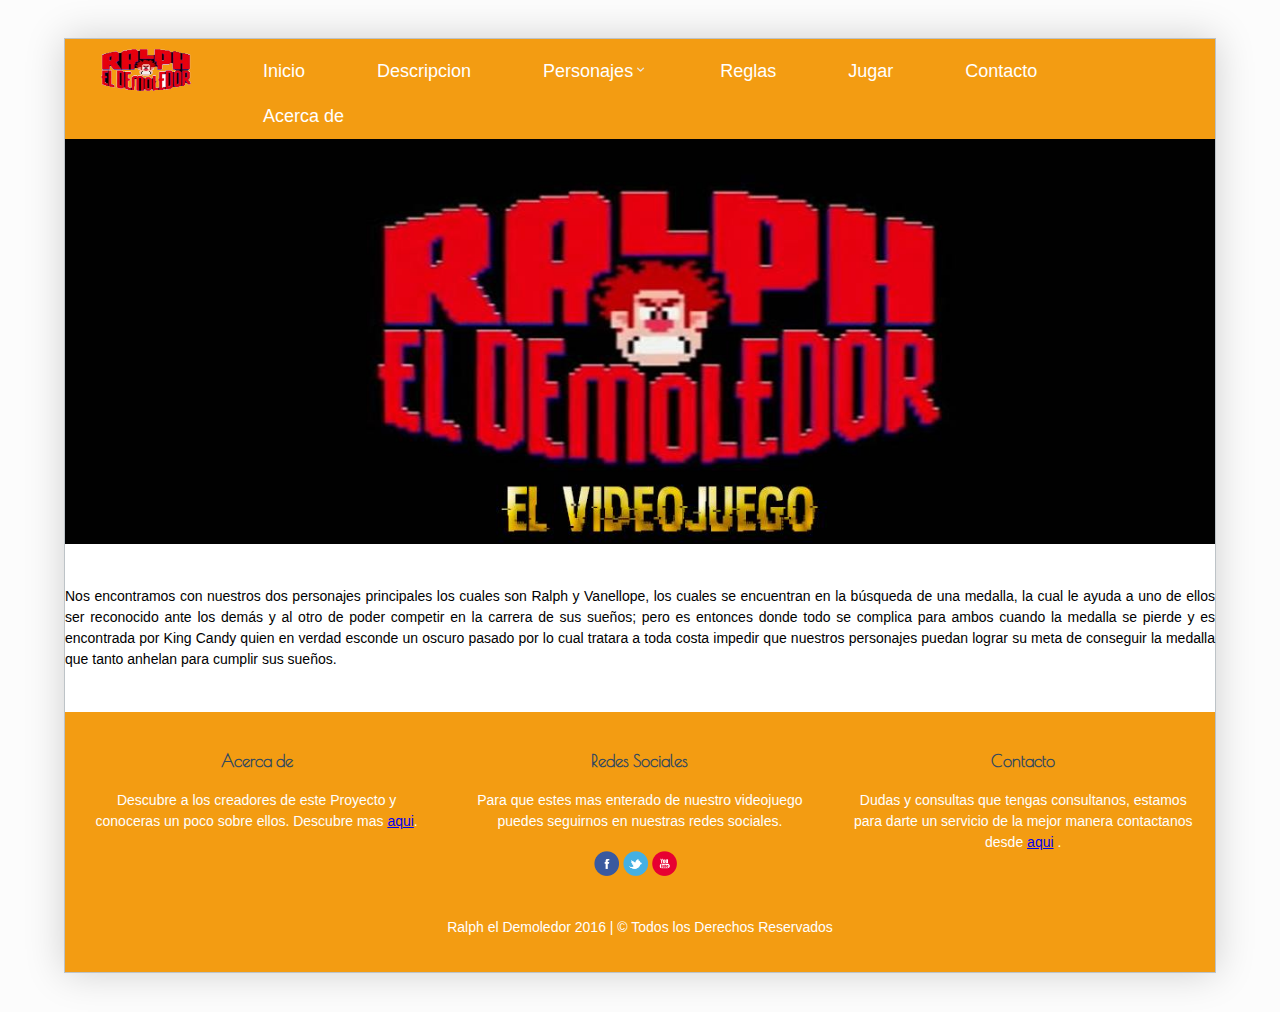
<file: index.html>
<!DOCTYPE html>
<html lang="en">
<head>
	<meta charset="UTF-8">
	<title>Proyecto</title>
  <!--Mandamos a llamar a la hora de estilo css que contendra los diseños para nuestra pagina-->
	<link rel="stylesheet" href="css/estilo1.css">
</head>
<body>
	<div id="contenedor">

		<header>
    <!--Aqui declaramos las opciones que va a contener nuestra pagina mediante un menu-->
      <nav>
        <ul>
        <li><a href="index.html"><img src="img/Ralph.png" title="logo" width="90px" height="42px" /></a></li>
          <li class="activo"><a href="index.html">Inicio</a></li>
          <li><a href="Descripcion.html">Descripcion</a></li>
          <!--mostramos un menu desplegable mostrando los personajes divididos en aliados y enemigos-->
          <li><a href="#">Personajes<img src="img/icon/expandmore.png" width="15"></a>
            <ul>
              <li><a href="aliados.html">Aliados</a></li>
              <li><a href="villanos.html">Enemigos</a></li>
            </ul>
          </li>
          <li><a href="reglas.html">Reglas</a></li>
          <li><a href="jugar.html">Jugar</a></li>
          <li><a href="contacto.html">Contacto</a></li>
          <li><a href="acercade.html">Acerca de</a></li>
          
        </ul>
      </nav>
  </header>
  <!--Aqui tendremos la estructura para el slider de 4 imagenes en nuestra pagina-->
  <div id="contenedor2">
  <section class="contenedor-slider">
      <figure>
        <img src="img/slider/demoledor1.jpg" class="imguno" >
        <img src="img/slider/demoledor2.jpg" class="imguno" >
        <img src="img/slider/demoledor3.jpg" class="imguno" >
        <img src="img/slider/demoledor4.jpg" class="imguno" >
      </figure>
  </section>
  </div>

  
  <!--En este contenedor tendremos una breve descripcion de nustro juego-->
  <section class="contenedorcitos">
    <!--la funcion "br" sirve para colocar un salto de linea en nuestro proyecto-->
    <br>
    <br>
  <div class="contenedorcitos">
      <p>Nos encontramos con nuestros dos personajes principales los cuales son Ralph y Vanellope, los cuales se encuentran en la búsqueda de una medalla, la cual le ayuda a uno de ellos ser reconocido ante los demás y al otro de poder competir en la carrera de sus sueños; pero es entonces donde todo se complica para ambos cuando la medalla se pierde y es encontrada por King Candy quien en verdad esconde un oscuro pasado por lo cual tratara a toda costa impedir que nuestros personajes puedan lograr su meta de conseguir la medalla que tanto anhelan para cumplir sus sueños.</p><br><br>

      <p></p>
    </div>
  </section>
<!--Indicamos el cierre del cuerpo de nuestra estructura-->
</body>
<!--indicamos el footer de nuestra pagina (informacion de nuestras redes sociales, formas de contacto, y los creadores de este proyecto-->
<footer>
    <section id="sec-pie">
      <!--Colocamos el primer acticulo de la pagina que contentra un link para intregar a la pagina: Acerda de-->
      <article class="contenido-pie">
        <h3>Acerca de</h3>
        <p>Descubre a los creadores de este Proyecto y conoceras un poco sobre ellos. Descubre mas <a href="acercade.html">aqui</a>.</p>
      </article>
      <!--Colocaremos uns egundo articulo mostrando nuestras redes sociales-->
      <article class="contenido-pie">
        <h3>Redes Sociales</h3>
        <p>Para que estes mas enterado de nuestro videojuego puedes seguirnos en nuestras redes sociales.</p>
        <div class="images">
          <img src="img/social/facebook.png" title="Facebook" alt="Facebook" class="social-img">
          <img src="img/social/twitter.png" title="Twitter" alt="Twitter"class="social-img">
          <img src="img/social/you_tube.png" title="Youtube" alt="Youtube" class="social-img">
        </div>  
      </article>
      <!--Colocaremos un ultimo articulo mostrando nuestro enlace a la pagina "contactos" donde se podran comunicar con nosotros-->
      <article class="contenido-pie">
        <h3>Contacto</h3>
        <p>Dudas y consultas que tengas consultanos, estamos para darte un servicio de la mejor manera contactanos desde <a href="contacto.html">aqui</a> .</p>
      </article>
    </section>
    <p>Ralph el Demoledor 2016 | © Todos los Derechos Reservados</p>
  </footer>
  </div>
</html>
</file>
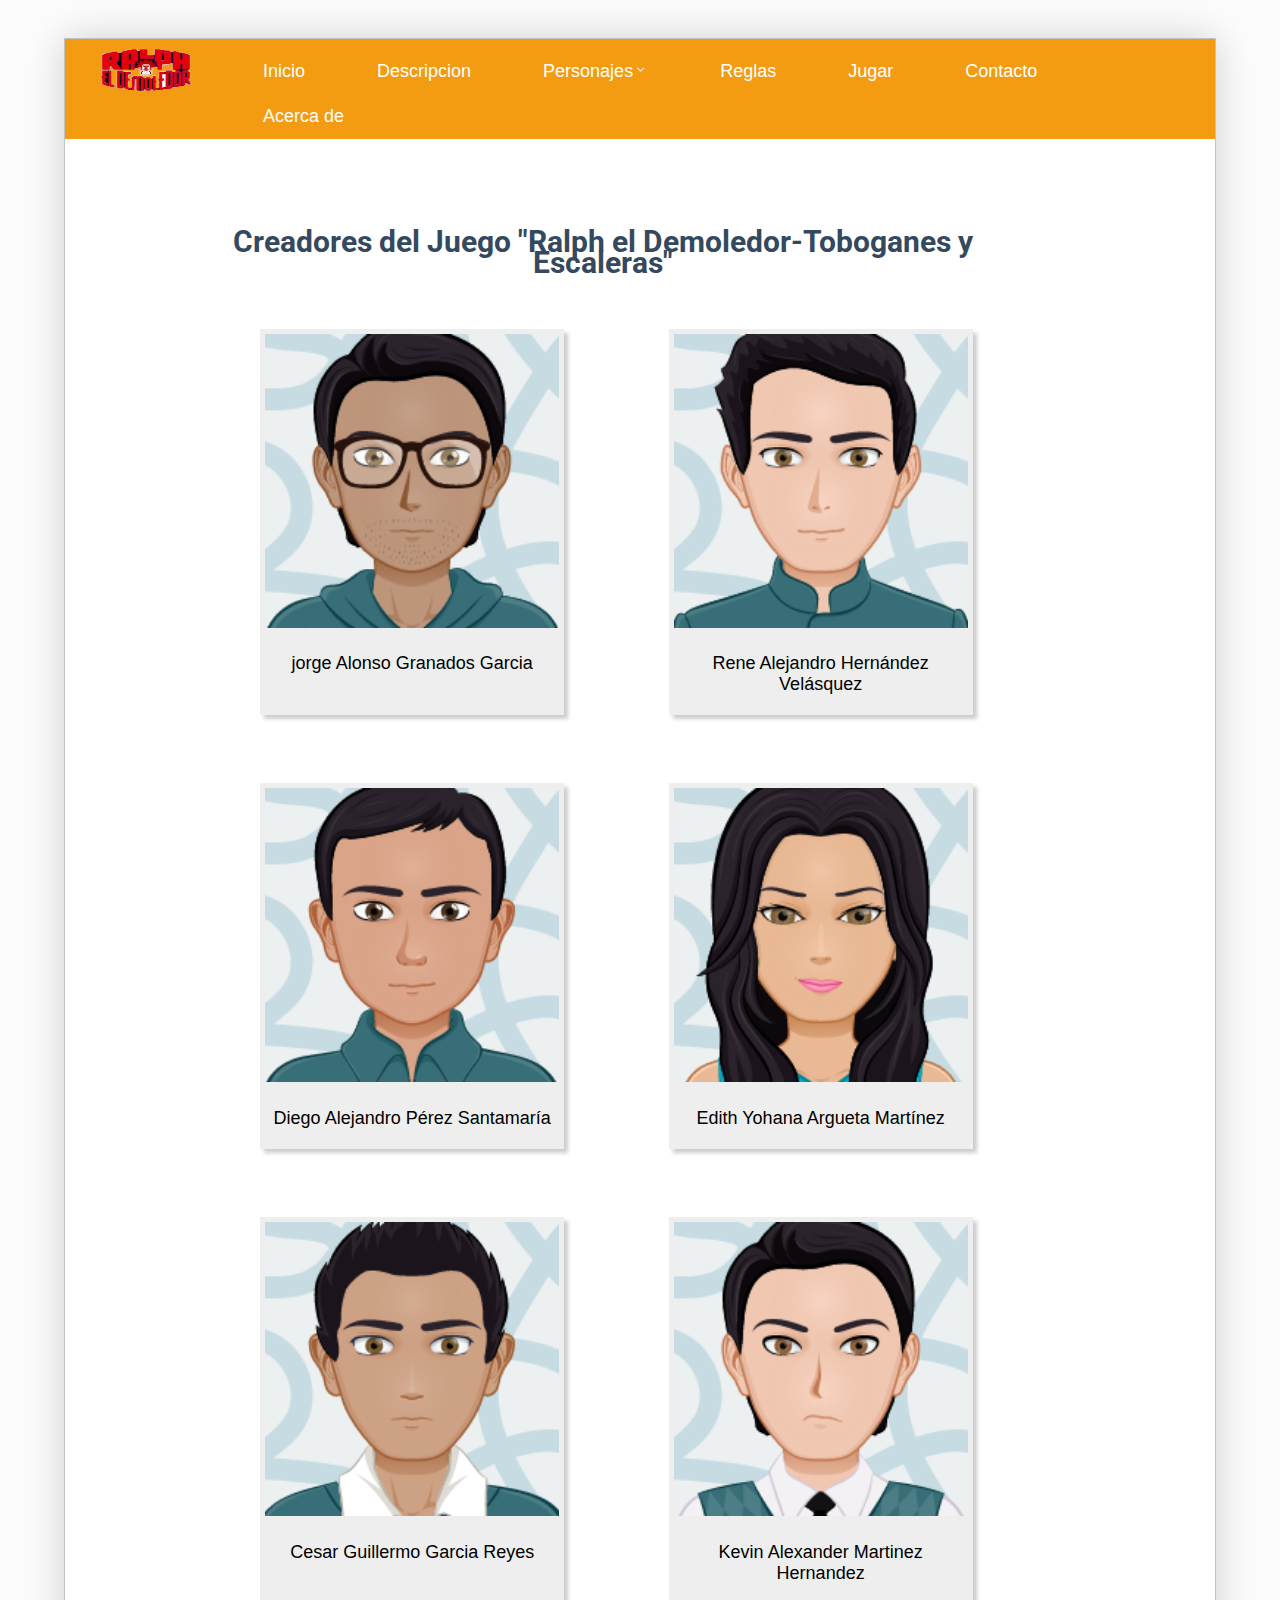
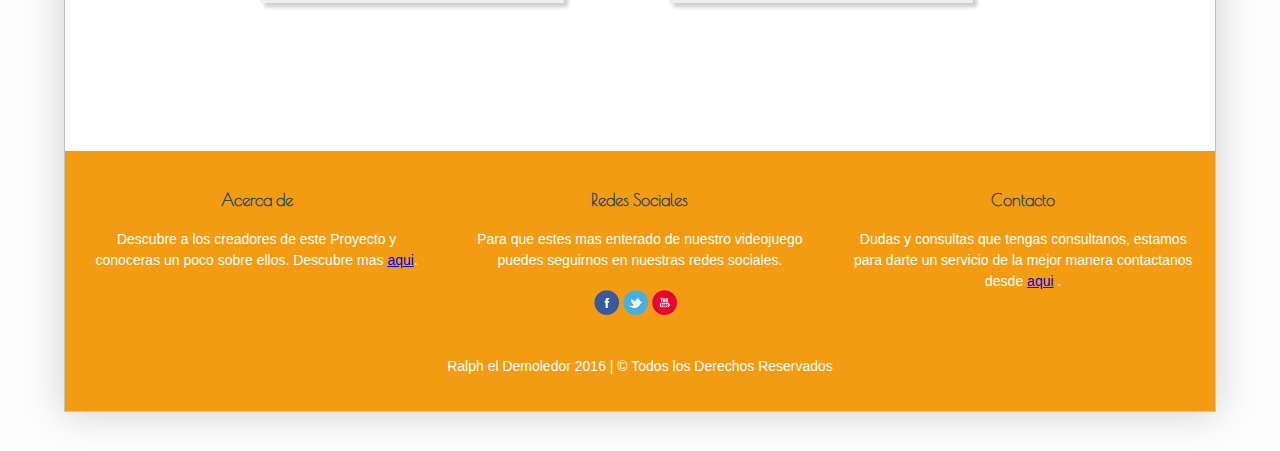
<file: acercade.html>
<!DOCTYPE html>
<html lang="en">
<head>
	<meta charset="UTF-8">
	<title>Proyecto</title>
	<link rel="stylesheet" href="css/estilo1.css">
  <link rel="stylesheet" href="css/Estilos.css">
</head>
<body>
	<div id="contenedor">

		<header>
    
      <nav>
        <ul>
        <li><a href="index.html"><img src="img/Ralph.png" title="logo" width="90px" height="42px" /></a></li>
          <li class="activo"><a href="index.html">Inicio</a></li>
          <li><a href="Descripcion.html">Descripcion</a></li>
          <li><a href="#">Personajes<img src="img/icon/expandmore.png" width="15"></a>
            <ul>
              <li><a href="aliados.html">Aliados</a></li>
              <li><a href="villanos.html">Enemigos</a></li>
            </ul>
          </li>
          <li><a href="reglas.html">Reglas</a></li>
          <li><a href="jugar.html">Jugar</a></li>
          <li><a href="contacto.html">Contacto</a></li>
          <li><a href="acercade.html">Acerca de</a></li>
        </ul>
      </nav>
  </header>

  <!--Esta seccion mostraremos la informacion de los creadores de las pagina y el juego Ralph-->
  <section id="informacion">
  <h1>Creadores del Juego "Ralph el Demoledor-Toboganes y Escaleras"</h1>

      <section class="galeria">
          <div id="gale">
            <img src="img/jorge.png" alt="Sketchup" title="Sketchup"></a>
            <p>jorge Alonso Granados Garcia</p>
          </div>
          <div id="gale">
            <img src="img/alejandro.png" alt="Sketchup" title="Sketchup"></a>
            <p>Rene Alejandro Hernández Velásquez</p>
          </div>
      </section>

      <section class="galeria">
          <<div id="gale">
            <img src="img/santa.png" alt="Sketchup" title="Sketchup"></a>
            <p>Diego Alejandro Pérez Santamaría</p>
          </div>
          <div id="gale">
            <img src="img/edith.png" alt="Sketchup" title="Sketchup"></a>
            <p>Edith Yohana Argueta Martínez</p>
          </div>
      </section>

      <section class="galeria">
          <<div id="gale">
            <img src="img/cesar.png" alt="Sketchup" title="Sketchup"></a>
            <p>Cesar Guillermo Garcia Reyes</p>
          </div>
          <div id="gale">
            <img src="img/coxi.png" alt="Sketchup" title="Sketchup"></a>
            <p>Kevin Alexander Martinez Hernandez</p>
          </div>
      </section>
  </section>

  </section>

  

</body>

<footer>
    <section id="sec-pie">
      <article class="contenido-pie">
        <h3>Acerca de</h3>
        <p>Descubre a los creadores de este Proyecto y conoceras un poco sobre ellos. Descubre mas <a href="acercade.html">aqui</a>.</p>
      </article>
      
      <article class="contenido-pie">
        <h3>Redes Sociales</h3>
        <p>Para que estes mas enterado de nuestro videojuego puedes seguirnos en nuestras redes sociales.</p>
        <div class="images">
          <img src="img/social/facebook.png" title="Facebook" alt="Facebook" class="social-img">
          <img src="img/social/twitter.png" title="Twitter" alt="Twitter"class="social-img">
          <img src="img/social/you_tube.png" title="Youtube" alt="Youtube" class="social-img">
        </div>  
      </article>

      <article class="contenido-pie">
        <h3>Contacto</h3>
        <p>Dudas y consultas que tengas consultanos, estamos para darte un servicio de la mejor manera contactanos desde <a href="contacto.html">aqui</a> .</p>
      </article>
    </section>
    <p>Ralph el Demoledor 2016 | © Todos los Derechos Reservados</p>
  </footer>
  </div>
</html>
</file>
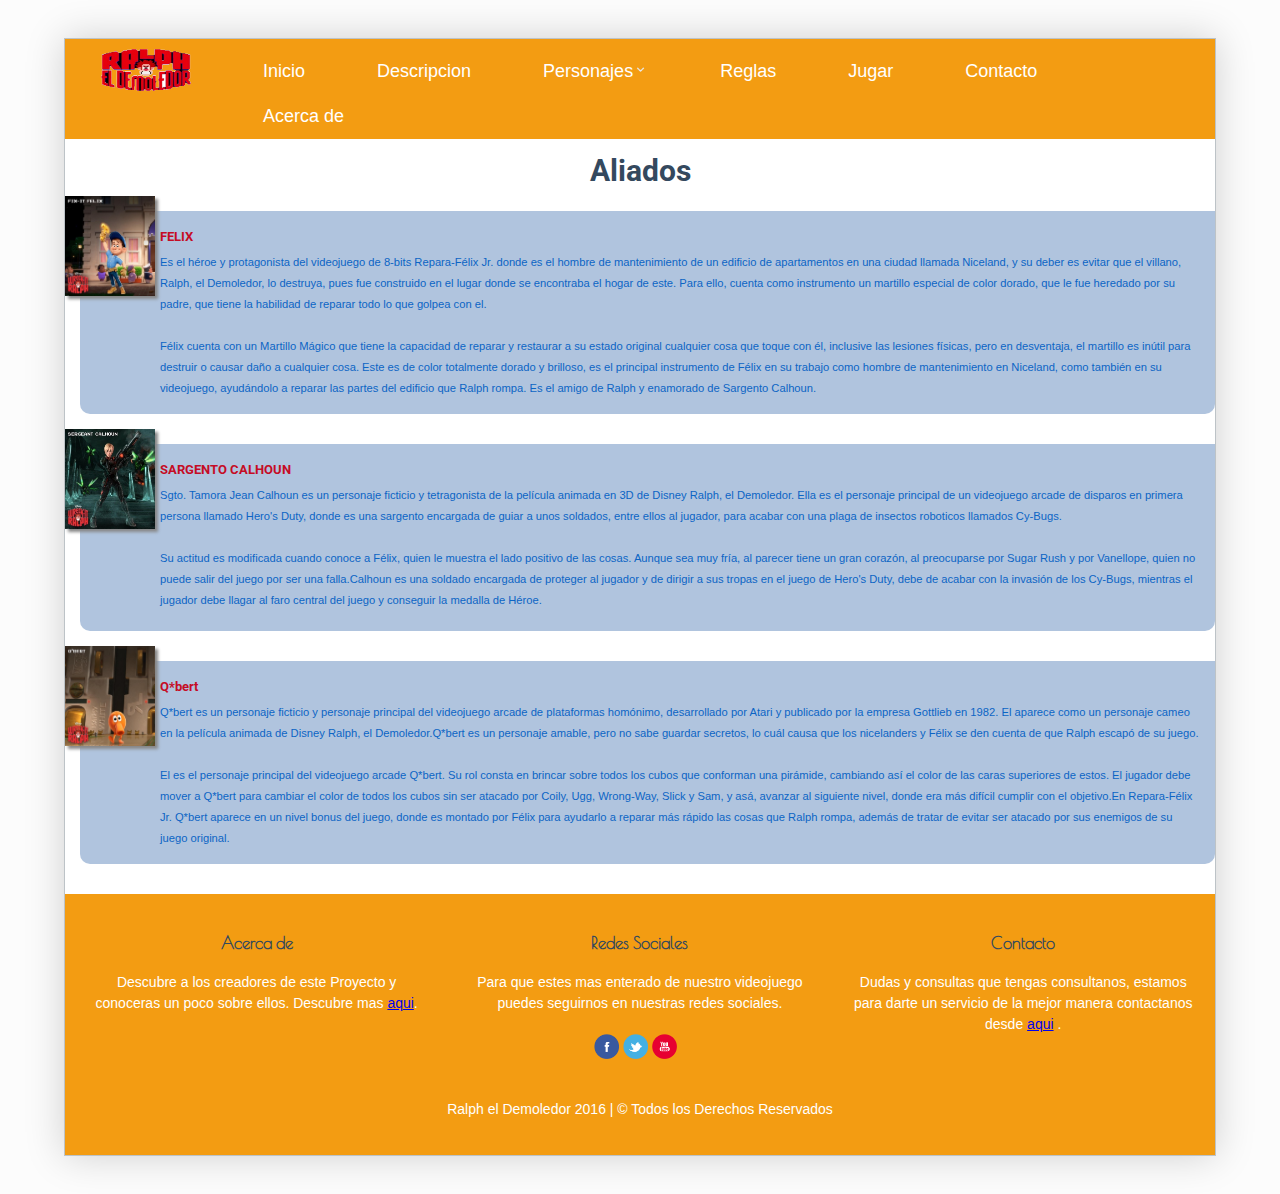
<file: aliados.html>
<!DOCTYPE html>
<html lang="en">
<head>
  <meta charset="UTF-8">
  <title>Proyecto</title>
  <link rel="stylesheet" href="css/estilo1.css">
   <link href="css/main.css" rel="stylesheet" type="text/css">
   
</head>
<body>
  <div id="contenedor">

    <header>
    
      <nav>
        <ul>
        <li><a href="index.html"><img src="img/Ralph.png" title="logo" width="90px" height="42px" /></a></li>
          <li class="activo"><a href="index.html">Inicio</a></li>
          <li><a href="Descripcion.html">Descripcion</a></li>
          <li><a href="#">Personajes<img src="img/icon/expandmore.png" width="15"></a>
            <ul>
              <li><a href="aliados.html">Aliados</a></li>
              <li><a href="villanos.html">Enemigos</a></li>
            </ul>
          </li>
          <li><a href="reglas.html">Reglas</a></li>
          <li><a href="jugar.html">Jugar</a></li>
          <li><a href="contacto.html">Contacto</a></li>
          <li><a href="acercade.html">Acerca de</a></li>
        </ul>
      </nav>
  </header> 

  <header>
    <br>
     <h1 id="title">Aliados </h1>
    </header>
    <!--En estas cajas representaremos a todos los aliados de ralph que le ayudaran a llegar hasta el final-->
    <section id="caja">
       <div class="campeon"> 
        <img src="img/FELIX.jpg" width="90" height="100">
            <h1>FELIX</h1>
            <p>Es el héroe y protagonista del videojuego de 8-bits Repara-Félix Jr. donde es el hombre de mantenimiento de un edificio de apartamentos en una ciudad llamada Niceland, y su deber es evitar que el villano, Ralph, el Demoledor, lo destruya, pues fue construido en el lugar donde se encontraba el hogar de este. Para ello, cuenta como instrumento un martillo especial de color dorado, que le fue heredado por su padre, que tiene la habilidad de reparar todo lo que golpea con el.<br> <br> Félix cuenta con un Martillo Mágico que tiene la capacidad de reparar y restaurar a su estado original cualquier cosa que toque con él, inclusive las lesiones físicas, pero en desventaja, el martillo es inútil para destruir o causar daño a cualquier cosa. Este es de color totalmente dorado y brilloso, es el principal instrumento de Félix en su trabajo como hombre de mantenimiento en Niceland, como también en su videojuego, ayudándolo a reparar las partes del edificio que Ralph rompa. Es el amigo de Ralph y enamorado de Sargento Calhoun.</p>
        </div>
        <div class="campeon"> 
        <img src="img/SARGENTO CALHOUN.jpg"  width="90" height="100">
            <h1>SARGENTO CALHOUN</h1>
            <p><p>Sgto. Tamora Jean Calhoun es un personaje ficticio y tetragonista de la película animada en 3D de Disney Ralph, el Demoledor. Ella es el personaje principal de un videojuego arcade de disparos en primera persona llamado Hero's Duty, donde es una sargento encargada de guiar a unos soldados, entre ellos al jugador, para acabar con una plaga de insectos roboticos llamados Cy-Bugs.<br> <br> Su actitud es modificada cuando conoce a Félix, quien le muestra el lado positivo de las cosas. Aunque sea muy fría, al parecer tiene un gran corazón, al preocuparse por Sugar Rush y por Vanellope, quien no puede salir del juego por ser una falla.Calhoun es una soldado encargada de proteger al jugador y de dirigir a sus tropas en el juego de Hero's Duty, debe de acabar con la invasión de los Cy-Bugs, mientras el jugador debe llagar al faro central del juego y conseguir la medalla de Héroe.</p></p>
        </div>
        <div class="campeon"> 
        <img src="img/BERT.jpg"  width="90" height="100">
            <h1>Q*bert</h1>
            <p><p>Q*bert es un personaje ficticio y personaje principal del videojuego arcade de plataformas homónimo, desarrollado por Atari y publicado por la empresa Gottlieb en 1982. El aparece como un personaje cameo en la película animada de Disney Ralph, el Demoledor.Q*bert es un personaje amable, pero no sabe guardar secretos, lo cuál causa que los nicelanders y Félix se den cuenta de que Ralph escapó de su juego. <br><br>El es el personaje principal del videojuego arcade Q*bert. Su rol consta en brincar sobre todos los cubos que conforman una pirámide, cambiando así el color de las caras superiores de estos. El jugador debe mover a Q*bert para cambiar el color de todos los cubos sin ser atacado por Coily, Ugg, Wrong-Way, Slick y Sam, y asá, avanzar al siguiente nivel, donde era más difícil cumplir con el objetivo.En Repara-Félix Jr. Q*bert aparece en un nivel bonus del juego, donde es montado por Félix para ayudarlo a reparar más rápido las cosas que Ralph rompa, además de tratar de evitar ser atacado por sus enemigos de su juego original.

                  </div>
       
        </div>
        
        </section> 
  </p>
  <section>
  
  </section>

</body>

<footer>
    <section id="sec-pie">
      <article class="contenido-pie">
        <h3>Acerca de</h3>
        <p>Descubre a los creadores de este Proyecto y conoceras un poco sobre ellos. Descubre mas <a href="acercade.html">aqui</a>.</p>
      </article>
      
      <article class="contenido-pie">
        <h3>Redes Sociales</h3>
        <p>Para que estes mas enterado de nuestro videojuego puedes seguirnos en nuestras redes sociales.</p>
        <div class="images">
          <img src="img/social/facebook.png" title="Facebook" alt="Facebook" class="social-img">
          <img src="img/social/twitter.png" title="Twitter" alt="Twitter"class="social-img">
          <img src="img/social/you_tube.png" title="Youtube" alt="Youtube" class="social-img">
        </div>  
      </article>

      <article class="contenido-pie">
        <h3>Contacto</h3>
        <p>Dudas y consultas que tengas consultanos, estamos para darte un servicio de la mejor manera contactanos desde <a href="contacto.html">aqui</a> .</p>
      </article>
    </section>
    <p>Ralph el Demoledor 2016 | © Todos los Derechos Reservados</p>
  </footer>
  </div>
</html>
</file>
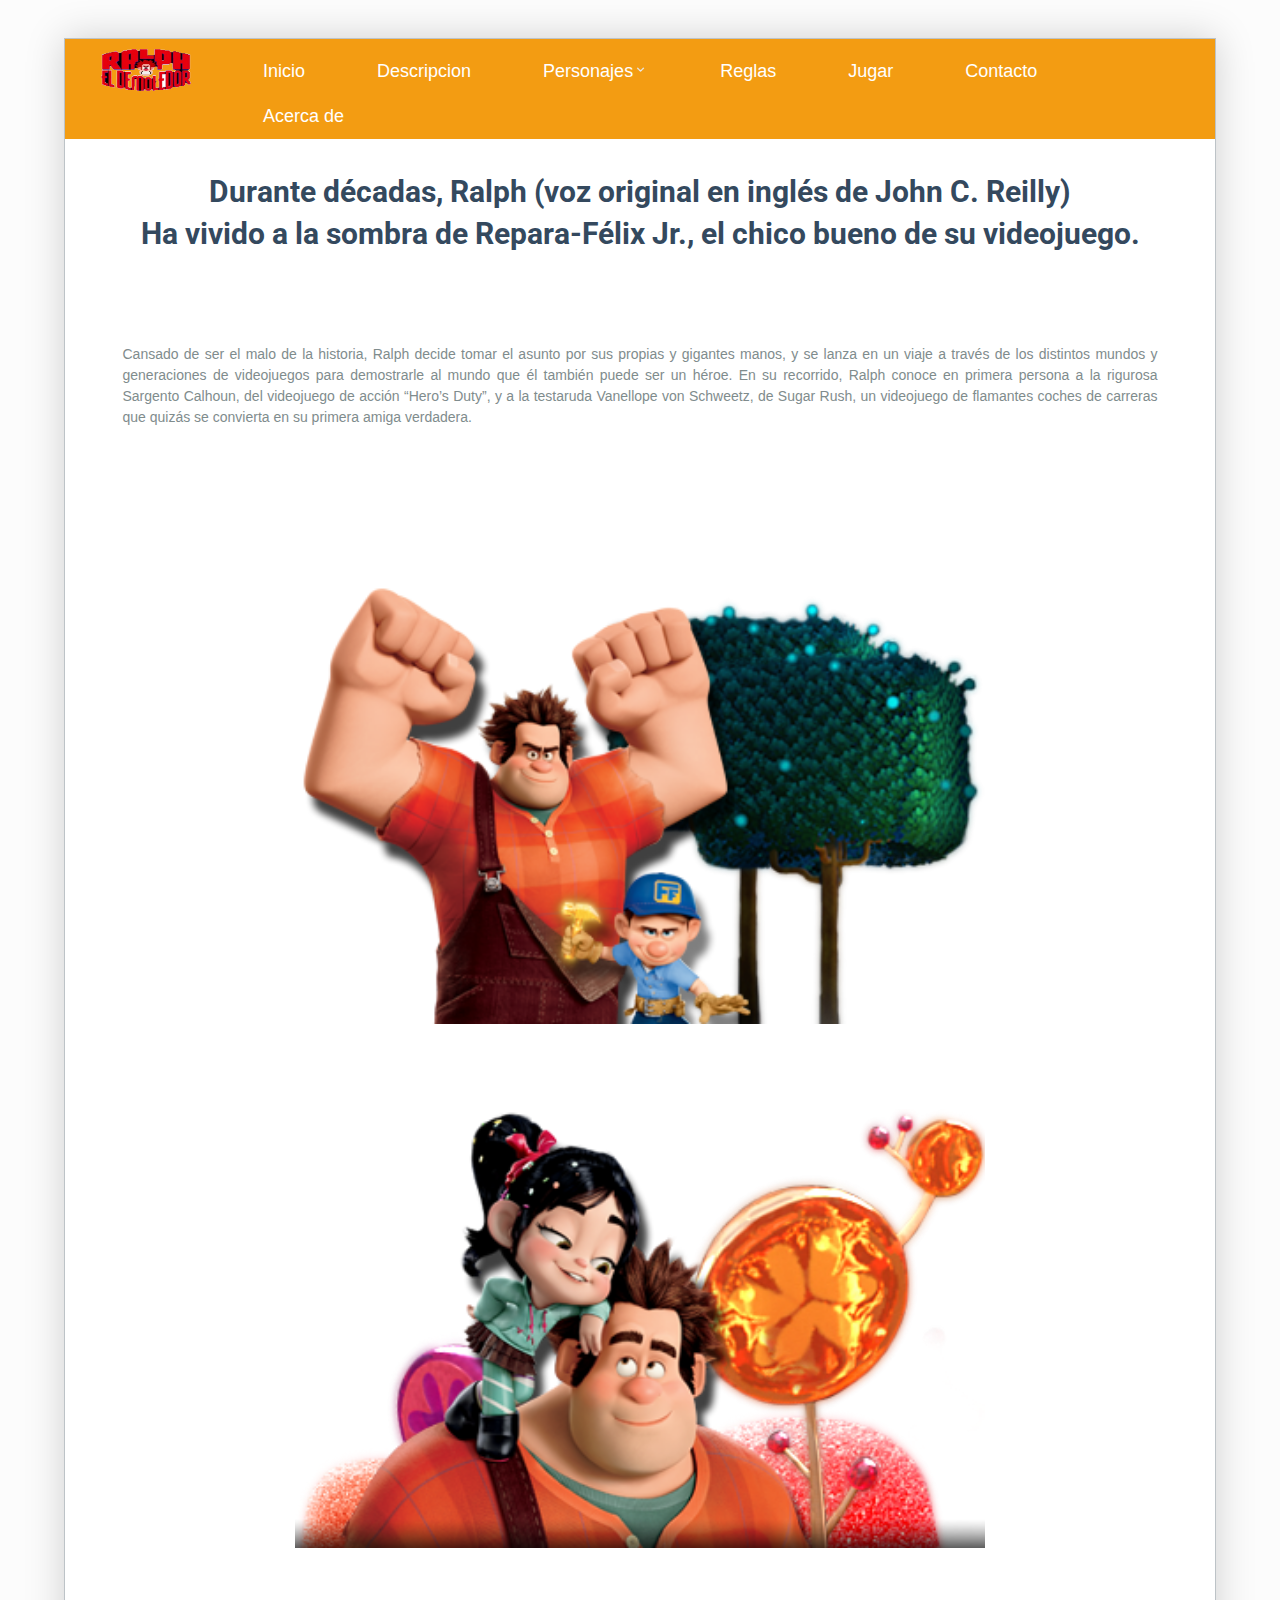
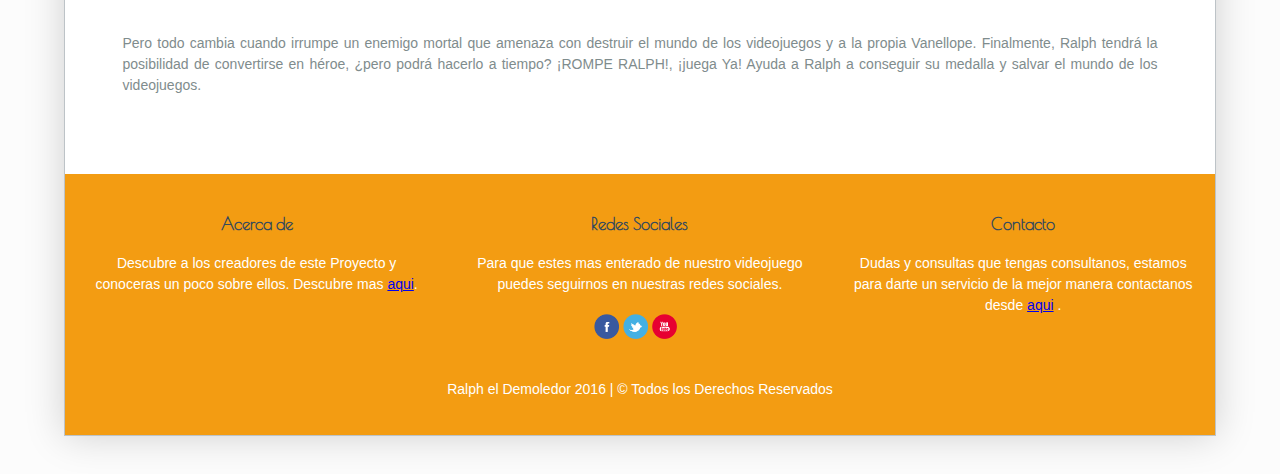
<file: Descripcion.html>
<!DOCTYPE html>
<html lang="en">
<head>
  <meta charset="UTF-8">
  <title>Proyecto</title>
  <link rel="stylesheet" href="css/estilo1.css">
  <link rel="stylesheet" href="css/estilo2.css">
</head>
<body>
  <div id="contenedor">

    <header>
    
      <nav>
        <ul>
        <li><a href="index.html"><img src="img/Ralph.png" title="logo" width="90px" height="42px" /></a></li>
          <li class="activo"><a href="index.html">Inicio</a></li>
          <li><a href="Descripcion.html">Descripcion </a></li>
                 

          <li><a href="#">Personajes<img src="img/icon/expandmore.png" width="15"></a>
            <ul>
              <li><a href="aliados.html">Aliados</a></li>
              <li><a href="villanos.html">Enemigos</a></li>
            </ul>
          </li>
          <li><a href="reglas.html">Reglas</a></li>
          <li><a href="jugar.html">Jugar</a></li>
          <li><a href="contacto.html">Contacto</a></li>
          <li><a href="acercade.html">Acerca de</a></li>
          
        </ul>
      </nav>
  </header> 

      <section id="descripcion">
      <!--En esta parte mostraremos la descripcion de nuestro proyecto con ilustraciones de sus personajes principales-->
      <div id="imagen">
      <img="img/ralph1.png">
      </div>
      <div id="texto">
          <br><br><h1>Durante décadas, Ralph (voz original en inglés de John C. Reilly) </h1><br>
          <h1>Ha vivido a la sombra de Repara-Félix Jr., el chico bueno de su videojuego.</h1></br>

     <br><p>Cansado de ser el malo de la historia, Ralph decide tomar el asunto por sus propias y gigantes manos, y se lanza en un viaje a través de los distintos mundos y generaciones de videojuegos para demostrarle al mundo que él también puede ser un héroe. En su recorrido, Ralph conoce en primera persona a la rigurosa Sargento Calhoun, del videojuego de acción “Hero’s Duty”, y a la testaruda Vanellope von Schweetz, de Sugar Rush, un videojuego de flamantes coches de carreras que quizás se convierta en su primera amiga verdadera.</p></br>

            <br><img src="img/ralph1.png"></br> 
            <br><img src="img/ralph2.png"></br>  
            <br><p>Pero todo cambia cuando irrumpe un enemigo mortal que amenaza con destruir el mundo de los videojuegos y a la propia Vanellope. Finalmente, Ralph tendrá la posibilidad de convertirse en héroe, ¿pero podrá hacerlo a tiempo? ¡ROMPE RALPH!, ¡juega Ya! Ayuda a Ralph a conseguir su medalla y salvar el mundo de los videojuegos.</p></br>
            
      </div>
      </section>


       

  <section>
  
  </section>

</body>

<footer>
    <section id="sec-pie">
      <article class="contenido-pie">
        <h3>Acerca de</h3>
        <p>Descubre a los creadores de este Proyecto y conoceras un poco sobre ellos. Descubre mas <a href="acercade.html">aqui</a>.</p>
      </article>
      
      <article class="contenido-pie">
        <h3>Redes Sociales</h3>
        <p>Para que estes mas enterado de nuestro videojuego puedes seguirnos en nuestras redes sociales.</p>
        <div class="images">
          <img src="img/social/facebook.png" title="Facebook" alt="Facebook" class="social-img">
          <img src="img/social/twitter.png" title="Twitter" alt="Twitter"class="social-img">
          <img src="img/social/you_tube.png" title="Youtube" alt="Youtube" class="social-img">
        </div>  
      </article>

      <article class="contenido-pie">
        <h3>Contacto</h3>
        <p>Dudas y consultas que tengas consultanos, estamos para darte un servicio de la mejor manera contactanos desde <a href="contacto.html">aqui</a> .</p>
      </article>
    </section>
    <p>Ralph el Demoledor 2016 | © Todos los Derechos Reservados</p>
  </footer>
  </div>
</html>
</file>
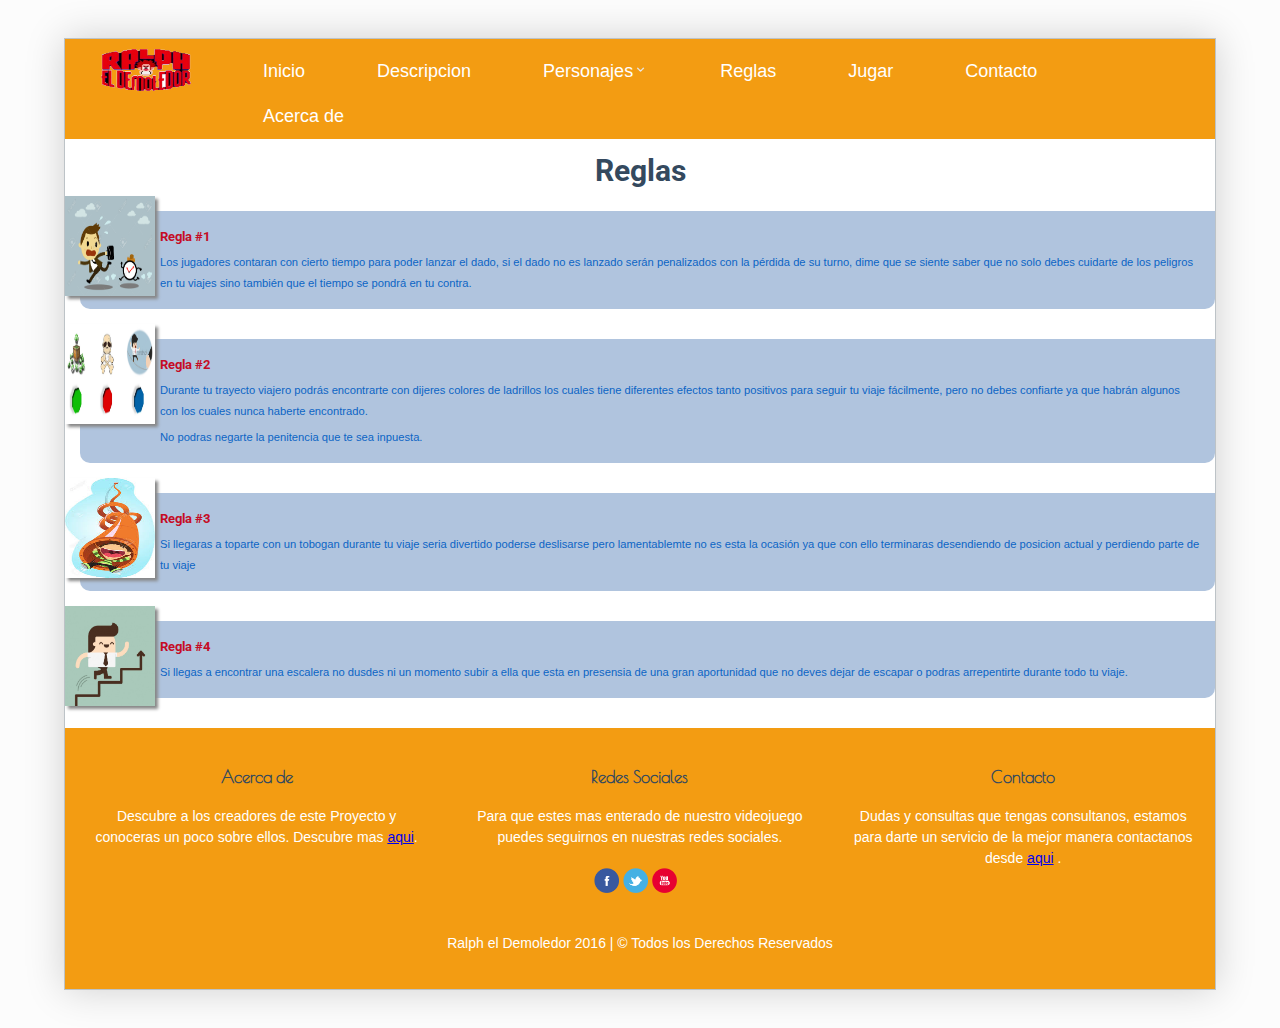
<file: reglas.html>
<!DOCTYPE html>
<html lang="en">
<head>
  <meta charset="UTF-8">
  <title>Proyecto</title>
  <link rel="stylesheet" href="css/estilo1.css">
   <link href="css/main.css" rel="stylesheet" type="text/css">
   
</head>
<body>
  <div id="contenedor">

    <header>
    
      <nav>
        <ul>
        <li><a href="index.html"><img src="img/Ralph.png" title="logo" width="90px" height="42px" id="img1"/></a></li>
          <li class="activo"><a href="index.html">Inicio</a></li>
          <li><a href="Descripcion.html">Descripcion</a></li>
          <li><a href="#">Personajes<img src="img/icon/expandmore.png" width="15"></a>
            <ul>
              <li><a href="aliados.html">Aliados</a></li>
              <li><a href="villanos.html">Enemigos</a></li>
            </ul>
          </li>
          <li><a href="reglas.html">Reglas</a></li>
          <li><a href="jugar.html">Jugar</a></li>
          <li><a href="contacto.html">Contacto</a></li>
          <li><a href="acercade.html">Acerca de</a></li>
        </ul>
      </nav>
  </header> 

  <header>
    <br>
     <h1 id="title">Reglas </h1>
    </header>
    <!--Estas cajas contendra las reglas del juego Ralph El Demoledor-->
    <section id="caja">
       <div class="campeon"> 
        <img src="img/reloj1.jpg" width="90" height="100">
            <h1>Regla #1</h1>
            <p>Los jugadores contaran con cierto tiempo para poder lanzar el dado, si el dado no es lanzado serán penalizados con la pérdida
               de su turno, dime que se siente saber que no solo debes cuidarte de los peligros en tu viajes sino también que el tiempo se pondrá
               en tu contra.</p>
        </div>
        <div class="campeon"> 
        <img src="img/ts.jpg"  width="90" height="100">
            <h1>Regla #2</h1>
            <p>Durante tu trayecto viajero podrás encontrarte con dijeres colores de ladrillos los cuales tiene diferentes efectos tanto positivos para
              seguir tu viaje fácilmente, pero no debes confiarte ya que habrán algunos con los cuales nunca haberte encontrado.</p>
           <p>No podras negarte la penitencia que te sea inpuesta.</p>
            
        </div>
        <div class="campeon"> 
        <img src="img/tobogan.jpg"  width="90" height="100">
            <h1>Regla #3</h1>
            <p>Si llegaras a toparte con un tobogan durante tu viaje seria divertido poderse deslisarse pero lamentablemte no es esta la ocasión ya que
               con ello terminaras desendiendo de posicion actual y perdiendo parte de tu viaje</p>

                  </div>

        <div class="campeon"> 
        <img src="img/escalera.jpg"  width="90" height="100">
            <h1>Regla #4</h1>
            <p>Si llegas a encontrar una escalera no dusdes ni un momento subir a ella que esta en presensia de una gran aportunidad que no deves dejar
              de escapar o podras arrepentirte durante todo tu viaje.

                  </div>
       
        </div>
        
        </section> 
  </p>
  <section>
  
  </section>

</body>

<footer>
    <section id="sec-pie">
      <article class="contenido-pie">
        <h3>Acerca de</h3>
        <p>Descubre a los creadores de este Proyecto y conoceras un poco sobre ellos. Descubre mas <a href="acercade.html">aqui</a>.</p>
      </article>
      
      <article class="contenido-pie">
        <h3>Redes Sociales</h3>
        <p>Para que estes mas enterado de nuestro videojuego puedes seguirnos en nuestras redes sociales.</p>
        <div class="images">
          <img src="img/social/facebook.png" title="Facebook" alt="Facebook" class="social-img">
          <img src="img/social/twitter.png" title="Twitter" alt="Twitter"class="social-img">
          <img src="img/social/you_tube.png" title="Youtube" alt="Youtube" class="social-img">
        </div>  
      </article>

      <article class="contenido-pie">
        <h3>Contacto</h3>
        <p>Dudas y consultas que tengas consultanos, estamos para darte un servicio de la mejor manera contactanos desde <a href="contacto.html">aqui</a> .</p>
      </article>
    </section>
    <p>Ralph el Demoledor 2016 | © Todos los Derechos Reservados</p>
  </footer>
  </div>
</html>
</file>
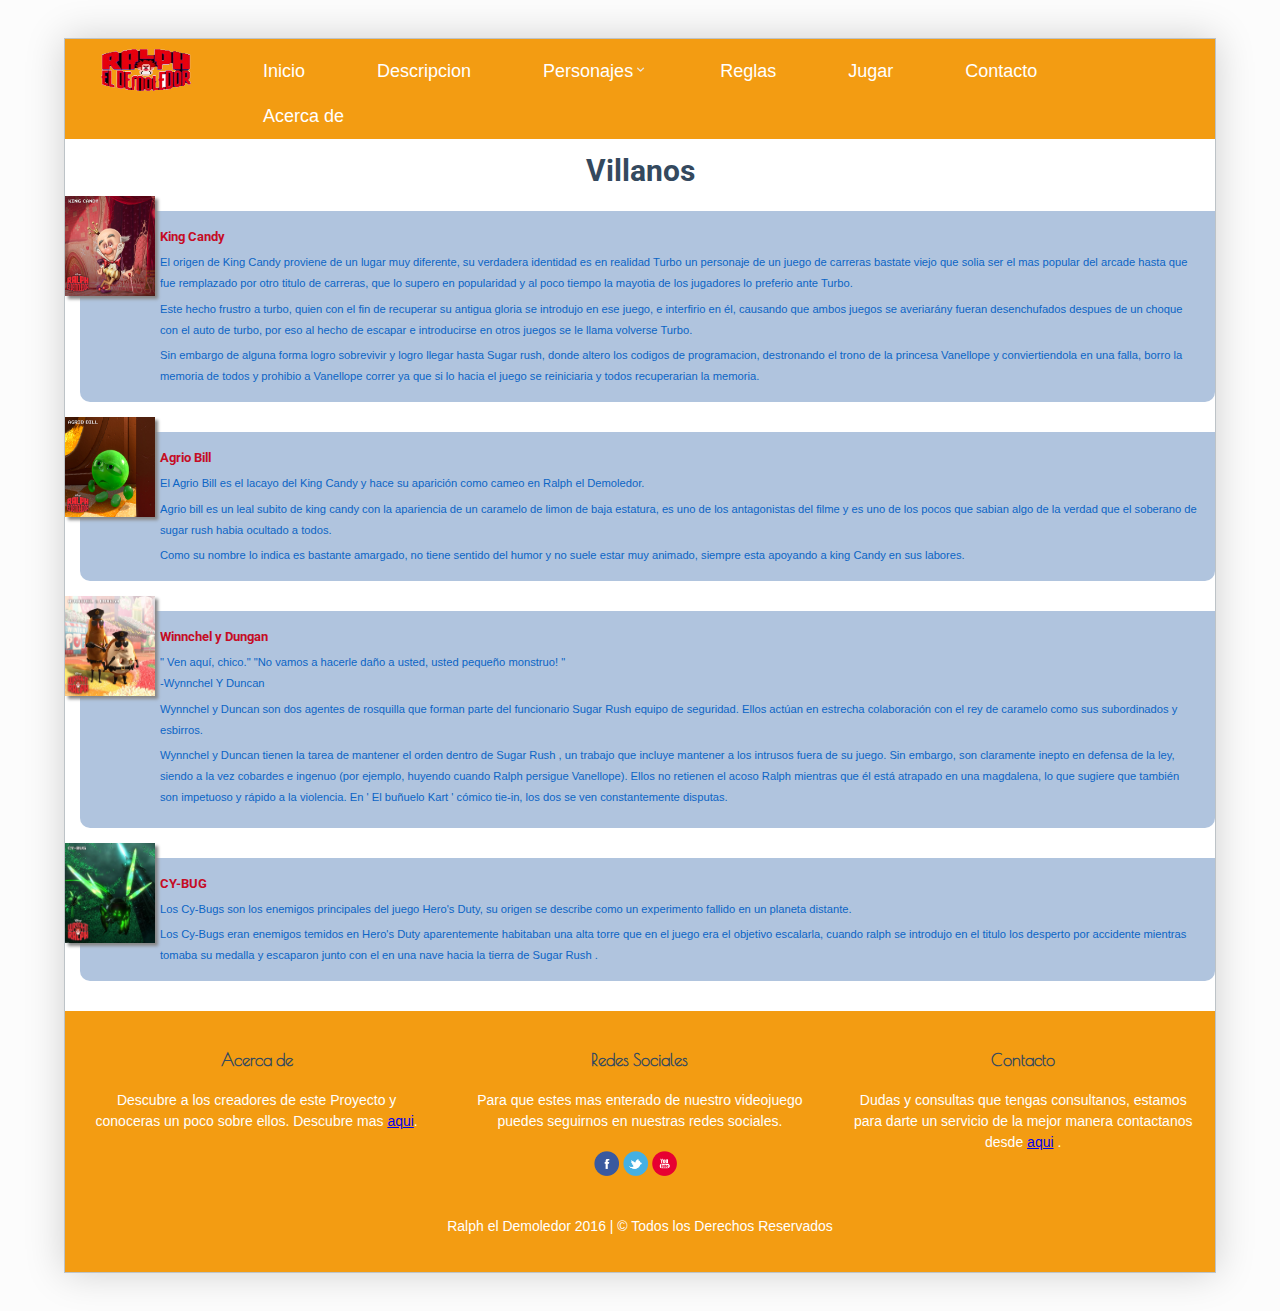
<file: villanos.html>
<!DOCTYPE html>
<html lang="en">
<head>
  <meta charset="UTF-8">
  <title>Proyecto</title>
  <link rel="stylesheet" href="css/estilo1.css">
  <link href="css/main.css" rel="stylesheet" type="text/css">
</head>
<body>
  <div id="contenedor">

    <header>
    
      <nav>
        <ul>
        <li><a href="index.html"><img src="img/Ralph.png" title="logo" width="90px" height="42px" /></a></li>
          <li class="activo"><a href="index.html">Inicio</a></li>
          <li><a href="Descripcion.html">Descripcion</a></li>
          <li><a href="#">Personajes<img src="img/icon/expandmore.png" width="15"></a>
            <ul>
              <li><a href="aliados.html">Aliados</a></li>
              <li><a href="villanos.html">Enemigos</a></li>
            </ul>
          </li>
          <li><a href="reglas.html">Reglas</a></li>
          <li><a href="jugar.html">Jugar</a></li>
          <li><a href="contacto.html">Contacto</a></li>
          <li><a href="acercade.html">Acerca de</a></li>
          
        </ul>
      </nav>
  </header> 
  <header>
    <br>
     <h1 id="title">Villanos </h1>
    </header>
    <!--Estas cajas contendran los villanos del juego representados por su descripcion e imagen-->
  <section id="caja">
       <div class="campeon"> 
        <img src="img/King_Candy.jpg" width="90" height="100">
            <h1>King Candy</h1>
            <p>El origen de King Candy proviene de un lugar muy diferente, su verdadera identidad es en realidad Turbo un personaje de un juego de
            carreras bastate viejo que solia ser el mas popular del arcade hasta que fue remplazado por otro titulo de carreras, que lo supero en 
            popularidad y al poco tiempo la mayotia de los jugadores lo preferio ante Turbo.</p>
           <p>Este hecho frustro a turbo, quien con el fin de recuperar su antigua gloria se introdujo en ese juego, e interfirio en él, causando que
           ambos juegos se averiarány fueran desenchufados despues de un choque con el auto de turbo, por eso al hecho de escapar e introducirse en otros
           juegos se le llama volverse Turbo.</p>
           <p>Sin embargo de alguna forma logro sobrevivir y logro llegar hasta Sugar rush, donde altero los codigos de programacion, destronando el 
           trono de la princesa Vanellope y conviertiendola en una falla, borro la memoria de todos y prohibio a Vanellope correr ya que si lo hacia el
           juego se reiniciaria y todos recuperarian la memoria.</p>
        </div>
        <div class="campeon"> 
        <img src="img/Sour_Bill_.jpg"  width="90" height="100">
            <h1>Agrio Bill</h1>
            <p>El Agrio Bill es el lacayo del King Candy y hace su aparición como cameo en Ralph el Demoledor.</p>
            <p>Agrio bill es un leal subito de king candy con la apariencia de un caramelo de limon  de baja estatura, es uno de los antagonistas del
            filme y es uno de los pocos que sabian algo de la verdad que el soberano de sugar rush habia ocultado a todos.</p>
            <p>Como su nombre lo indica es bastante amargado,  no tiene sentido del humor y no suele estar muy animado, siempre esta apoyando
               a king Candy en sus labores.</p>
            
        </div>
        <div class="campeon"> 
        <img src="img/wynnchel-duncan.jpg"  width="90" height="100">
            <h1>Winnchel y Dungan</h1>
            <p>" Ven aquí, chico." "No vamos a hacerle daño a usted, usted pequeño monstruo! "
                <br>-Wynnchel Y Duncan</p>
            <p>Wynnchel y Duncan son dos agentes de rosquilla que forman parte del funcionario Sugar Rush  equipo de seguridad. Ellos actúan en
               estrecha colaboración con  el rey de caramelo  como sus subordinados y esbirros.</p>
             <p>Wynnchel y Duncan tienen la tarea de mantener el orden dentro de Sugar Rush , un trabajo que incluye mantener a los intrusos fuera
               de su juego. Sin embargo, son claramente inepto en defensa de la ley, siendo a la vez cobardes e ingenuo (por ejemplo, huyendo cuando
              Ralph persigue Vanellope). Ellos no retienen el acoso Ralph mientras que él está atrapado en una magdalena, lo que sugiere que también 
              son impetuoso y rápido a la violencia. En ' El buñuelo Kart ' cómico tie-in, los dos se ven constantemente disputas.</p>
             <p></p>

                  </div>
      <div class="campeon"> 
        <img src="img/cy-bug.jpg"  width="90" height="100">
            <h1>CY-BUG</h1>
            <p>Los Cy-Bugs son los enemigos principales del juego Hero's Duty, su origen se describe como un experimento fallido en un planeta distante.</p>
          <p>Los Cy-Bugs eran enemigos temidos en Hero's Duty aparentemente habitaban una alta torre que en el juego era el objetivo escalarla,
             cuando ralph se introdujo en el titulo los desperto por accidente mientras tomaba su medalla y escaparon junto con el en una nave hacia la
             tierra de Sugar Rush .</p>

                  </div>
       
        </div>
        
        </section> 

</body>

<footer>
    <section id="sec-pie">
      <article class="contenido-pie">
        <h3>Acerca de</h3>
        <p>Descubre a los creadores de este Proyecto y conoceras un poco sobre ellos. Descubre mas <a href="acercade.html">aqui</a>.</p>
        
      </article>
      
      <article class="contenido-pie">
        <h3>Redes Sociales</h3>
        <p>Para que estes mas enterado de nuestro videojuego puedes seguirnos en nuestras redes sociales.</p>
        <div class="images">
          <img src="img/social/facebook.png" title="Facebook" alt="Facebook" class="social-img">
          <img src="img/social/twitter.png" title="Twitter" alt="Twitter"class="social-img">
          <img src="img/social/you_tube.png" title="Youtube" alt="Youtube" class="social-img">
        </div>  
      </article>

      <article class="contenido-pie">
        <h3>Contacto</h3>
        <p>Dudas y consultas que tengas consultanos, estamos para darte un servicio de la mejor manera contactanos desde <a href="contacto.html">aqui</a> .</p>
      </article>
    </section>
    <p>Ralph el Demoledor 2016 | © Todos los Derechos Reservados</p>
  </footer>
  </div>
</html>
</file>
<file: css/estilo1.css>
/*indicamos los tipos de letras que importaremos desde googlefonts*/
@import url(https://fonts.googleapis.com/css?family=Raleway);
@import url(https://fonts.googleapis.com/css?family=Roboto:300);
@import url(https://fonts.googleapis.com/css?family=Poiret+One);

*{
	margin: 0;
	padding: 0;
}

html{
	/*Indicamos el color de fondo general para la pagina*/
	background: #fcfcfc;
}

body{
	/*Muestra margen para los 4 lados del cuerpo de la pagina: alto y bajo de 3% como derecho e 
	izquierdo de 5%, el color de su borde para que muestre resaltado al color de fondo*/
	margin-top: 3%;
	margin-bottom: 3%;
	margin-left: 5%;
	margin-right: 5%;
	border: 1px solid #bdc3c7;
	background: white;
	/*Indicamos el tipo de letra que contendra nuestra caja mostradas en todos los navegadores*/
	font-family: 'Raleway', sans-serif;

	-webkit-box-shadow: 0px 0px 37px 0px rgba(0,0,0,0.18);
	-moz-box-shadow: 0px 0px 37px 0px rgba(0,0,0,0.18);
	box-shadow: 0px 0px 37px 0px rgba(0,0,0,0.18);
}

h3{
	/*Diseños para todo texto H3 que contenta el proyecto*/
	color: #34495e;
	text-align: center;
	margin-top: 10%;
	font-family: 'Poiret One', cursive;
}
#Principal{
    position: relative;
    
}
#Banner{
    width:200%;
}
#Banner img{
    width: 50%;
}

.Content{
    width: 50%;
	height:100%;
    vertical-align: center;
    position: absolute;
    top: 0;
    right: 0;
    background: rgba(0,0,0,.3);
    padding-top: 0%;
    color: white;
    z-index: 1;
    
}
.titulo, .infor{
    position: absolute;
    color: black;
    left: 8%;
    display: inline-block;
    width: 40%;
}
.titulo{
    top: 35%;
    font-size: 35px;
    font-weight: bold;
}
.infor{
    top: 50%;
    font-size: 25px;
    font-weight: bold;
    line-height: 2;
}
.content p{
    text-align: left;
    font-size: 2%;
	padding-top: 0.5rem;
}

#contact_form{
    margin-left: 8%;
    margin-right: 7%;
}
/*---------------*/

/* === Remove input autofocus webkit === */ 
*:focus { 
    outline: none; 
}
/* === Form Typography === */ 
body {
    font: 14px/21px "Lucida Sans", "Lucida Grande", "Lucida Sans Unicode", sans-serif; 
} 
.contact_form h2, .contact_form label {
    font-family: Georgia, Times, "Times New Roman", serif; 
} 
.form_hint, .required_notification{ 
    font-size: 11px; 
} 
/* === List Styles === */ 
.contact_form ul{
    width: 95%; 
    list-style-type: none; 
    list-style-position: outside; 
    margin: 0px; padding: 0px; 
} 
.contact_form li{ 
    padding: 12px; 
    position: relative; 
} 
.contact_form li:first-child, .contact_form li:last-child { 
    border-bottom: 1px solid #777; 
} 
/* === Form Header === */ 
.contact_form h2 { 
    margin: 0; 
    display: inline; 
} 
.required_notification { 
    color: #d45252; 
    margin: 5px 0 0 0; 
    display: inline; 
    float: right; 
} 
/* === Form Elements === */ 
.contact_form label { 
    width: 150px; 
    margin-top: 3px; 
    display: inline-block; 
    float: left; padding: 3px; 
} 
.contact_form input { 
    height: 20px; 
    width: 220px; 
    padding: 12px 8px; 
} 
.contact_form textarea { 
    padding: 3px; 
    width: 50%; 
} 
.contact_form button { 
    margin-left: 156px; 
} 
/* form element visual styles */ 
.contact_form input, .contact_form textarea { 
    border: 1px solid #aaa; 
    box-shadow: 0px 0px 3px #ccc, 0 10px 15px #eee inset; 
    border-radius: 2px; 
    padding-right: 30px; 
    -moz-transition: padding .25s; 
    -webkit-transition: padding .25s; 
    -o-transition: padding .25s; 
    transition: padding .25s; 
} 
.contact_form input:focus, .contact_form textarea:focus { 
    background: #fff;
    border: 1px solid #555; 
    box-shadow: 0 0 3px #aaa; 
    padding-right: 70px; 
} 
/* === HTML5 validation styles === */ 
.contact_form input:required, .contact_form textarea:required {
    background: #fff url(images/red_asterisk.png) no-repeat 98% center; 
} 
.contact_form input:required:valid, .contact_form textarea:required:valid {
    background: #fff url(images/valid.png) no-repeat 98% center; 
    box-shadow: 0 0 5px #5cd053; border-color: #28921f; 
} 
.contact_form input:focus:invalid, .contact_form textarea:focus:invalid {
    background: #fff url(images/invalid.png) no-repeat 98% center; 
    box-shadow: 0 0 5px #d45252; border-color: #b03535; 
} 
/* === Form hints === */ 
.form_hint { 
    background: #d45252; 
    border-radius: 3px 3px 3px 3px; color:white; 
    margin-left: 8px; padding: 1px 6px; 
    z-index: 999;  
    position: absolute;  
    display: none; 
} 
.form_hint::before { 
    content: "\25C0"; 
    color: #d45252; 
    position: absolute; 
    top: 1px; left: -6px; 
} 
.contact_form input:focus + .form_hint { 
    display: inline; 
} 
.contact_form input:required:valid + .form_hint { 
    background: #28921f; 
} 
.contact_form input:required:valid + .form_hint::before { 
    color: #28921f; 
} 
/* === Button Style === */ 
button.submit { 
    background-color: #68b12f; 
    background: -webkit-gradient(linear, left top, left bottom, from(#68b12f), to(#50911e)); 
    background: -webkit-linear-gradient(top, #68b12f, #50911e); 
    background: -moz-linear-gradient(top, #68b12f, #50911e); 
    background: -ms-linear-gradient(top, #68b12f, #50911e); 
    background: -o-linear-gradient(top, #68b12f, #50911e); 
    background: linear-gradient(top, #68b12f, #50911e); 
    border: 1px solid #509111; 
    border-bottom: 1px solid #5b992b; 
    border-radius: 3px; 
    -webkit-border-radius: 3px; 
    -moz-border-radius: 3px; 
    -ms-border-radius: 3px; 
    -o-border-radius: 3px; 
    box-shadow: inset 0 1px 0 0 #9fd574; 
    -webkit-box-shadow: 0 1px 0 0 #9fd574 inset; 
    -moz-box-shadow: 0 1px 0 0 #9fd574 inset; 
    -ms-box-shadow: 0 1px 0 0 #9fd574 inset; 
    -o-box-shadow: 0 1px 0 0 #9fd574 inset; 
    color: white; 
    font-weight: bold; 
    padding: 6px 20px; 
    text-align: center; 
    text-shadow: 0 -1px 0 #396715; 
} 
button.submit:hover { 
    opacity: 85%; 
    cursor: pointer; 
} button.submit:active { 
    border: 1px solid #20911e; 
    box-shadow: 0 0 10px 5px #356b0b inset; 
    -webkit-box-shadow: 0 0 10px 5px #356b0b inset; 
    -moz-box-shadow: 0 0 10px 5px #356b0b inset; 
    -ms-box-shadow: 0 0 10px 5px #356b0b inset; 
    -o-box-shadow: 0 0 10px 5px #356b0b inset; 
} 

#informacion{
	width: 90%;
	text-align: justify;
	padding: 8%;
	margin-left: 20px;

}

h1{
	text-align: center;
	color: #34495e;
	font-size: 30px;
	font-family: 'Roboto', sans-serif;
}

#informacion p{
	padding: 1%;
	color: black;
	font-size: 18px;
		
}




section .contenido2{
	height: auto;
	width: 27.33%;
	background: #ffffff;
	float: left;
	display: inline-block;
	text-align: center;
	text-align: justify;
	background-color: #ffffff;
	color: black; 
	margin-left: 50px;
}

.contenido2 img{
	margin-right: 20%;
	margin-left: 20%;
	margin-top: 10%;
	width: 60%;
	height: auto;
}

section .contenido2 p{
	padding: 5%;
	text-align: justify;
	color: black;

}

.contenido2 p:hover{
	color: #f39c12;
}

section .contenido{
	height: auto;
	width: 33.33%;
	background: #ffffff;
	float: left;
	display: inline-block;
	text-align: center;
	text-align: justify;
	background-color: #ffffff;
	color: black; 
	margin-left: 120px;
}

.contenido img{
	margin-right: 20%;
	margin-left: 20%;
	margin-top: 10%;
	width: 60%;
	height: auto;
}

section .contenido p{
	padding: 5%;
	text-align: justify;
	color:#7f8c8d;

}

.contenedorcitos{
	height: auto;
	width: 100%;
	float: left;
	display: block;
	text-align: center;
	text-align: justify;
	color: black;
	background-color: white; 
	margin-left: 0px;
	margin-top: 0px;
}

.contenedorcitos2 p{
	text-align: center;
    color: #7f8c8d;
    margin-top: 0px;
}

.contenedores{
	height: auto;
	width: 65%;
	float: left;
	display: block;
	text-align: center;
	text-align: justify;
	color: black; 
	margin-left: 192px;
	margin-top: 20px;
}

.contenedores p{
	text-align: center;
    color: black;
}

.contenedores p:hover{
	color: #f39c12;
}

.contenido p{
	text-align: center;
    color: black;
}

.contenido p:hover{
	color: #f39c12;
}

.transform-box{
	-webkit-box-shadow: 0px 5px 20px -1px rgba(0,0,0,0.75);
	-moz-box-shadow: 0px 5px 20px -1px rgba(0,0,0,0.75);
	box-shadow: 0px 5px 20px -1px rgba(0,0,0,0.75);

	border: 5px solid white;
}

.transform-box:hover{
    -webkit-transform: scale(1.1);
    -moz-transform: scale(1.1);
    -o-transform: scale(1.1);
    -ms-transform: scale(1.1);
    transform: scale(1.1);
    transition: 0.7s;

    -webkit-box-shadow: 0px 5px 20px -1px rgba(0,0,0,0.75);
	-moz-box-shadow: 0px 5px 20px -1px rgba(0,0,0,0.75);
	box-shadow: 0px 5px 20px -1px rgba(0,0,0,0.75);
}

#principal{
	width: 50%;
	margin-left: 300px;
	padding: 15px;
	border-radius: 15px;
	height: auto;
	margin: 0px auto;
	margin-top: 57px;
	box-shadow:-10px 10px 15px #888888,10px 10px 15px #888888;
}

label{
	display: block;
	margin: .5em 0 0 0;
	margin-left: -20px;
	font-size: 17px;
	text-align: center;
}

input[type="submit"]{
	display: block;
	margin: 1em 0;
	margin-left: 270px;

}

input:focus{
	border: 0px solid navy;
}

legend{
	font-size: 20px;
	text-align: center;
}

input{
	margin-left: 190px;
	font-size: 17px;
}

textarea{
	margin-left: 190px;
}

/* ------- MENU ------ */

nav>ul>li>ul{
	display: none;

}

nav ul{
	list-style-type: none;
	
}

nav li{
	line-height: 2.5em;
}

nav a{
	color: white;
	display: block;
	padding: 0 2.0em;
	text-decoration: none;
}

nav a:hover{
	color: #bdc3c7;
	transition: 2s;
}

nav>ul{
	background-color: #f39c12;
	width: 100%;
	overflow: hidden;
	padding-top: 10px;
	font-size: 18px;
}

nav>ul>li{
	float: left;
}

nav>ul>li>ul{
	position: absolute;
	display: none;
}

nav>ul>li:hover ul{
	display: block;
}

nav>ul>li>ul>li{
	background-color: #f39c12;
    position: relative;
	z-index: 999;
}

/* ----- SLIDER ----- */ 

@keyframes slider {
0% { left: 0%; }
20% { left: 0%; }
25% { left: -100%; }
45% { left: -100%; }
50% { left: -200%; }
70% { left: -200%; }
75% { left: -300%; }
95% { left: -300%; }
}

section.contenedor-slider {
	z-index: -1;
	overflow: hidden;
}
section.contenedor-slider figure img {
	width: 20%; float: left;
}

section.contenedor-slider figure { 
  position: relative;
  width: 500%;
  margin: 0;
  left: 0;
  text-align: left;
  font-size: 0;
  animation: 30s slider infinite; 
}

#infor-derecha img{
	opacity: 0.5;
}

#contenedor2{
	background-color: blue;
	width: 100%;
	margin-left: 0%;
}

/* ----- FOOTER ---- */

section#sec-pie{
	width: 100%;
	overflow: hidden;
    background-color: #f39c12;
}

section .contenido-pie{
	height: auto;
	width: 33.33%;
	background: #f39c12;
	float: left;
	display: inline-block;
	text-align: center;
	text-align: justify;
	background-color: #f39c12;
	color: #666;  
}

.images{
	padding-left: 38%;
	width: 60%;
}

.images img{
	width: 25px;
}

section .contenido-pie p{
	padding: 5%;
	text-align: center;
	color: #ffffff;
}

footer{
	background: #f39c12;
}

footer p{
	text-align: center;
	color: #ffffff;
	padding: 3%;
}

/* ----- GALERIA DE IMAGENES ----- */

section.galeria { 
   padding: .5vw;
   font-size: 0;
   -ms-flex-wrap: wrap;
   -ms-flex-direction: column;
   -webkit-flex-flow: row wrap; 
   flex-flow: row wrap; 
   display: -webkit-box;
   display: flex;
   display: -ms-flexbox; /*IE 10*/
   margin: 5% ;
   margin-left: -2.5%;
}

section.galeria div { 
   -webkit-box-flex: auto;
   -ms-flex: auto;
   flex: auto; 
   width: 20%;
   margin: .5vw; 
}

div#gale img { 
   width: 100%; 
   height: auto; 
}

#gale{
    margin-left: 12%;
    border: 5px solid #eee;
    -webkit-box-shadow: 4px 4px 4px rgba(0,0,0,0.2);
    -moz-box-shadow: 4px 4px 4px rgba(0,0,0,0.2);
    box-shadow: 4px 4px 4px rgba(0,0,0,0.2);
    -webkit-transition: all 0.5s ease-out;
    -moz-transition: all 0.5s ease;
    -o-transition: all 0.5s ease;
    text-align: center;
    color: black;
    background: #eee;
}

#gale p{
	padding-top: 5%;
	padding-bottom: 5%;
}
 
#gale:hover {
	-webkit-transform: scale(1.1);
    -moz-transform: scale(1.1);
    -o-transform: scale(1.1);
 }

/* ESTILO PARA MOVILES */

@media (max-width: 480px) {
	nav>ul>li {
	width: 200px; height:30px;
	border-style:inherit;
	margin: 20px auto 0px;
	font-size: 15px;
	font-weight: bold;
	text-shadow: 1px 1px 0px #000;
    	padding: .3em 3.2em;
  
}

	#informacion p{
	padding: 1%;
	color: black;
	font-size: 11px;}
	
	  nav>ul{
	background-color: #f39c12;
	width: 100%;
	overflow: hidden;
	padding-top: 0px;
	display: inline-block;
    z-index: 998;	
}
	.contenido-pie p,h3{
		display: none;
	}
	.images{
	display: inline-block;
	width: 200%;
	text-align: center;
}
#Banner img{
   height: 500px;
}
	h1{
	text-align: center;
	font-size: 18px;
	font-family: 'Roboto', sans-serif;
}
	h2{
		font-size: 18px;
	}
	
	#texto, p{
		font-size: 13px;
	}
	 .infor, .titulo{
		display: none;
	}
	/* FROMULARIO*/
	label{
	margin-left: -20px;
	font-size: 13px;
	text-align: center;
	margin-top: 20%; 
}
	.contact_form label { 
    width: 10px; 
    margin-top: 0px; 
    display: inline-flex; 
    float: left 5px; 
} 
	input{
	margin-left: 1px;
	font-size: 13px;
}
	textarea{
	margin-left: 30px;
}
.contact_form input { 
    height: 10px; 
    width: 160px; 
    padding: 10px 0px; 
	margin-top: 40px;
} 
.contact_form textarea { 
    padding: 3px; 
    width: 100%; 
} 
.contact_form button { 
    margin-left: 50px;
	
} 
	.Content{
    width: 100%;
	height:100%;
    vertical-align: center;
    position: absolute;
    top: 0;
    right: 0px;
    background: rgba(0,0,0,.3);
    padding-top: 0%;
    color: white;
    z-index: 1;
    
}
	.campo p{
		font-size: 15px;
	}
	footer p{
		font-size: 12px;
	}
	
}
 /* ESTILO PARA TABLET */
@media screen and (min-width:481px) and (max-width:1200px) {     
	

	.images{
	display: inline-block;
	width: 200%;
	text-align: left;
}
	h1{
	text-align: center;
	font-size: 20px;
	font-family: 'Roboto', sans-serif;
}
		label{
	margin-left: -20px;
	font-size: 13px;
	text-align: center;
	margin-top: 20%; 
}
	.contact_form label { 
    width: 10px; 
    margin-top: 0px; 
    display: inline-flex; 
    float: left 5px; 
} 
	input{
	margin-left: 1px;
	font-size: 13px;
}
	textarea{
	margin-left: 30px;
}
.contact_form input { 
    height: 20px; 
    width: 200px; 
    padding: 10px 0px; 
	margin-top: 40px;
} 
.contact_form textarea { 
    padding: 3px; 
    width: 100%; 
} 
.contact_form button { 
    margin-left: 50px;
	
} 
	.Content{
    width: 100%;
	height:100%;
    vertical-align: center;
    position: absolute;
    top: 0;
    right: 0px;
    background: rgba(0,0,0,.3);
    padding-top: 0%;
    color: white;
    z-index: 1;
    
}
	 .infor, .titulo{
		display: none;
	}
	#Banner img{
   height: 600px;
}
/* ------- MENU ------ */
#img1{
	width: 50px;
	height: 30px;
}

nav>ul>li>ul{
	display: none;

}

nav ul{
	list-style-type: none;
	
}

nav li{
	line-height: 2.0em;
}

nav a{
	color: white;
	display: block;
	padding: 0 0.5em;
	text-decoration: none;
}

nav a:hover{
	color: #bdc3c7;
	transition: 2s;
}

nav>ul{
	background-color: #f39c12;
	width: 100%;
	overflow: hidden;
	padding-top: 10px;
	font-size: 18px;
}

nav>ul>li{
	float: left;
}

nav>ul>li>ul{
	position: absolute;
	display: none;
}

nav>ul>li:hover ul{
	display: block;
}

nav>ul>li>ul>li{
	background-color: #f39c12;
    position: relative;
	z-index: 999;
}
}
</file>
<file: css/Estilos.css>
*{
	/*La pagina en general se mostrar con un margen a ambos lados y con el tipo de letra Arial*/
	padding: 0px;
	margin: 0px;
	box-sizing:border-box;
	font-family: arial;
	}

.contenedorcitos img{
	/*indicamos que la caja contenedorcitos se muestre 20% a la derecha y 20 a la izquierda, asi como 
	muestre un margen de altura de 5% y su tamaño sera de un 60%*/
	margin-left: 20%;
	margin-right: 20%;
	margin-top: 5%;
	width: 60%;
}

table{
	border-radius: 2px;
	margin-left: 16%;
}

.cronometro img{
    width: 100px;
    height: 80px;
    margin-left: 91.9%;
    margin-bottom: -4%;
}
</file>
<file: css/main.css>
.title{
	background-color: blue;
	position: center;
	font-size: 50em;
}

#jugadores {
	background-color: #DDD;
	width: 810px; height: 557px;
	-moz-border-radius-topleft: 0px;
	-moz-border-radius-topright: 0px;
	-moz-border-radius-bottomright: 10px;
	-moz-border-radius-bottomleft: 10px;
	-webkit-border-radius: 0px 0px 10px 10px;
	border-radius: 0px 0px 10px 10px;
	-webkit-box-shadow: 2px 2px 3px 2px #888;
    -moz-box-shadow: 2px 2px 3px 2px #888;
    box-shadow:  2px 2px 3px 2px #888;
}


#pie {
	width: 810px; height: 82px;
	background-color: #333;
	margin: 0px auto;
	padding: 5px 10px;
}

#pie img {
	margin: 0px; padding: 0px;
}

#redes {
	float: left;
}

#notas {
	float: right;
	width: 250px;
	padding: 0px 0px 0px 70px;
	border-left: #666 solid 2px;
}

#notas p {
	margin: 2px 0px 0px 0px;
	float: left;
	margin-right: 5px;
	font-size: .8em;
	color: #666;
}


.campeon {
	margin: 30px 0px 30px 15px; padding: 15px;
	background-color:#B0C4DE;
	-webkit-border-radius: 0px 0px 10px 10px;
	-moz-border-radius: 0px 0px 10px 10px;
	border-radius: 0px 0px 10px 10px;
}

.campeon img {
	float: left;
	margin: -30px 0px 0px -30px;
	-webkit-box-shadow: 3px 3px 3px #888;
	-moz-box-shadow: 3px 3px 3px #888;
	box-shadow: 3px 3px 3px #888;
	
}

.campeon h1 {
	font-size: .9em;
	color: #C50C25;
	font-weight: bold;
	margin: 0px 0px 5px 65px;
	text-align:justify;
	
}

.campeon p, .campeon ul  {
	font-size: .8em;
	color: #0C65C5;
	margin: .4em 0px 0px 65px;
	
}

.campeon ul  {
	margin-left: 82px;

}

.campeon a  {
	color: #47C50C;
}
</file>
<file: css/estilo2.css>
#imagen{
	width: 60%;
	float: right;
	color: #7f8c8d;
	
}

#img img{
	width: 90%;
	float: right;
}

#texto img{
	margin-left: 20%;
	margin-right: 20%;
	margin-top: 5%;
	width: 60%;
}

#texto p{
	padding-left: 5%;
	padding-right: 5%;
	padding-bottom: 5%;
	padding-top: 5%;
	color: #7f8c8d;
	text-align: justify;
}
</file>
